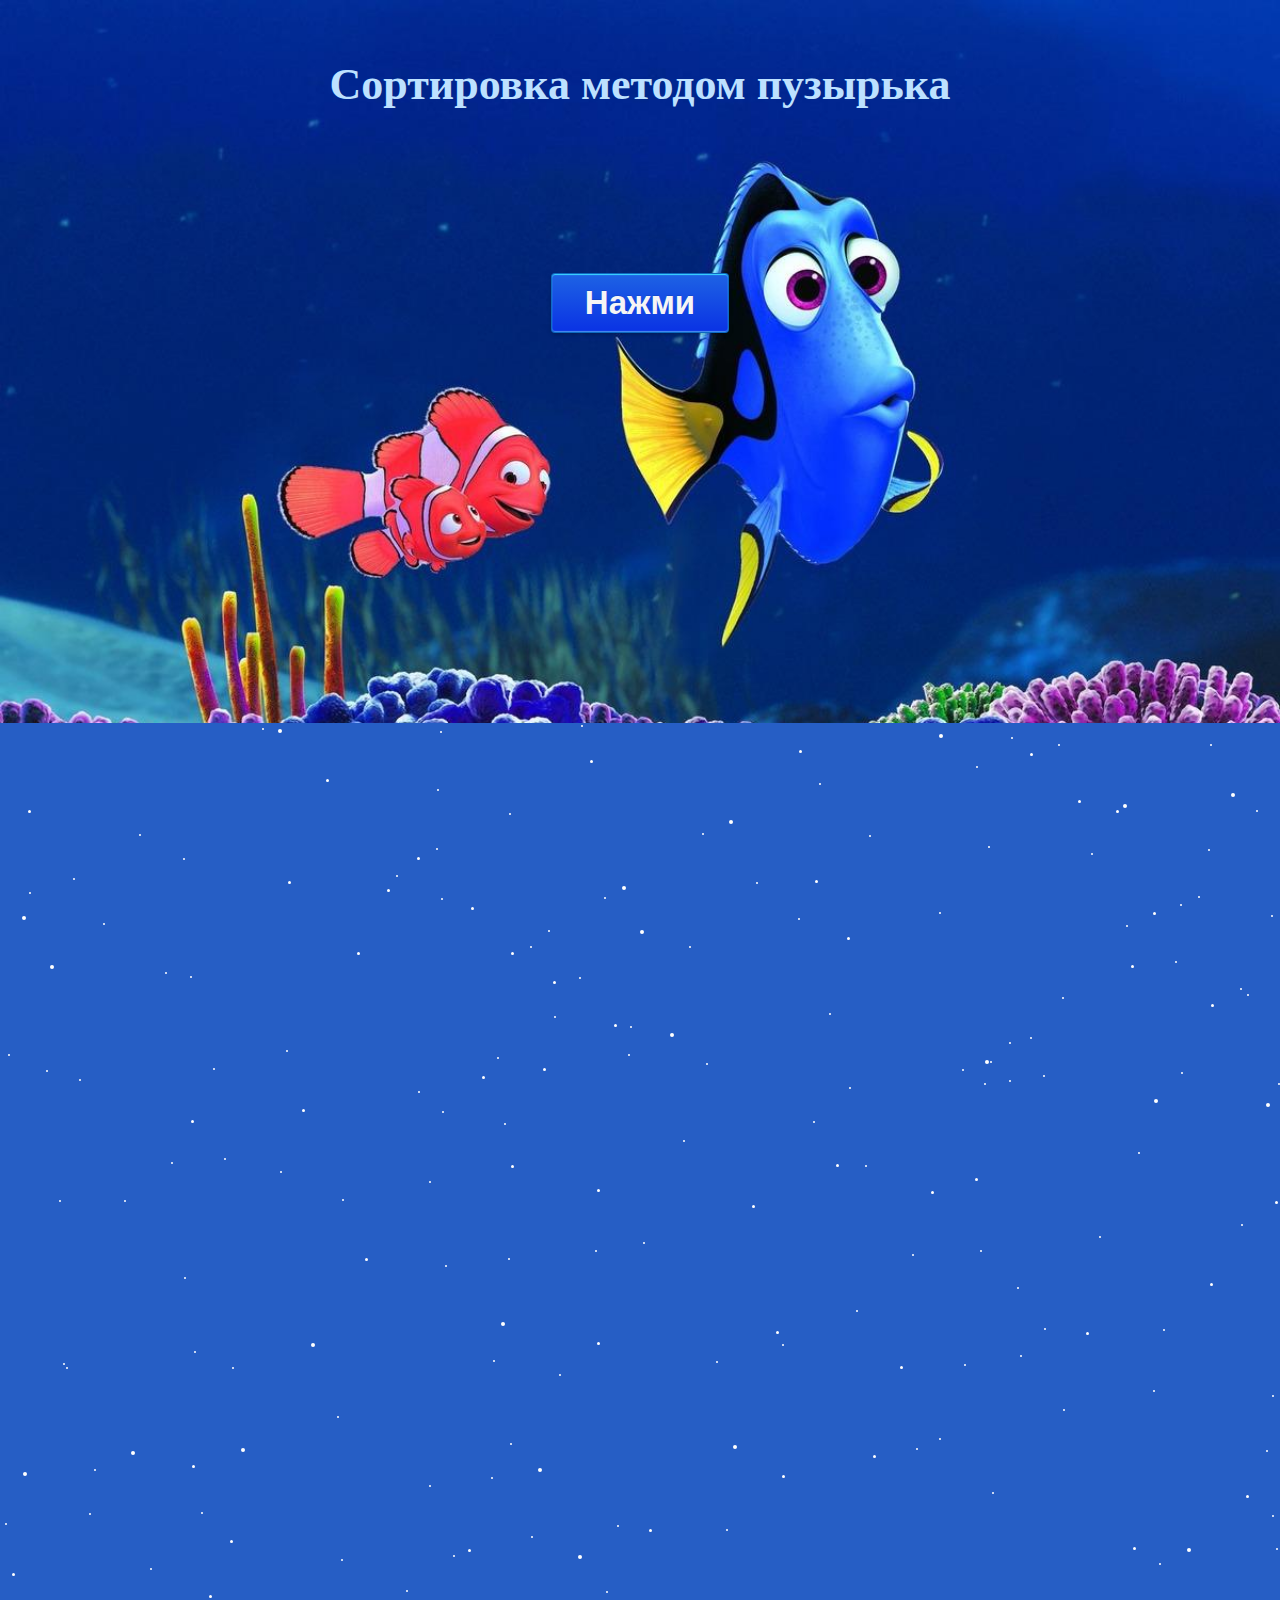
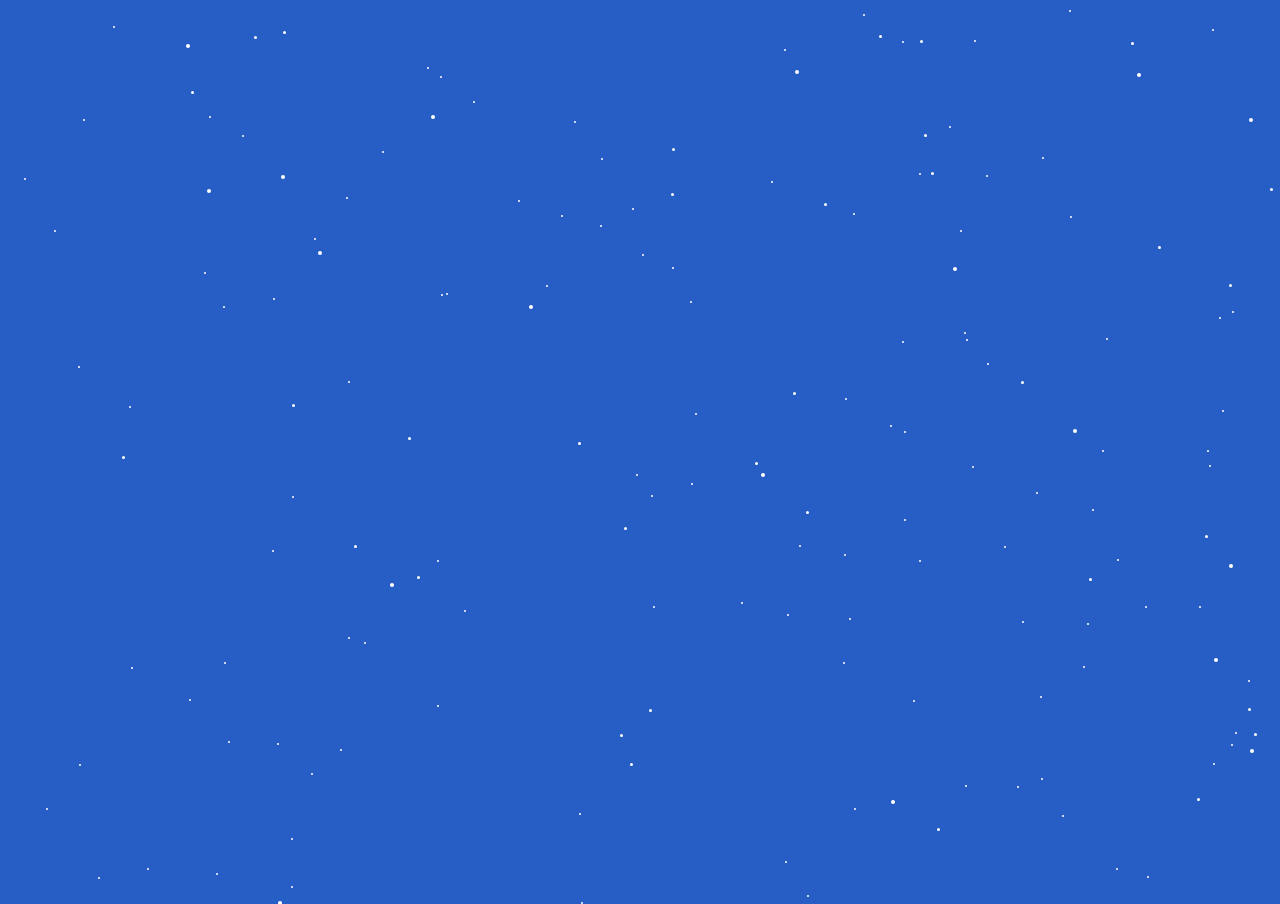
<file: bubble.html>
<!DOCTYPE html>
<html lang="en">

<head>
    <meta charset="UTF-8">
    <meta name="viewport" content="width=device-width, initial-scale=1.0">
    <meta http-equiv="X-UA-Compatible" content="ie=edge">
    
    <link rel="stylesheet" type="text/css" href="css/styleBubble.css">
    <script src="js/as.js"></script>
    
    <title> Сортировка методом пузырька</title>
</head>

<body><div class="bubl">
        <div class="bublcontent">
         <div align="center">
                <div>
                   <h1>Сортировка методом пузырька</h1>
        
    
            </div>
            
        <div id="randomArr" class="mass"></div>
        <div><input type="button" class="button4" value="Нажми" width="400" height="400" border="0" 
            onclick="create()">
        </div>
        <div id="sortArr" class="mass"></div>
        
            </div></div>

    </div>
    
    <div class="bubl1"></div>
    <div class="bubl2"></div>
    <div class="bubl3"></div>
</div>

</body>

</html>
</file>
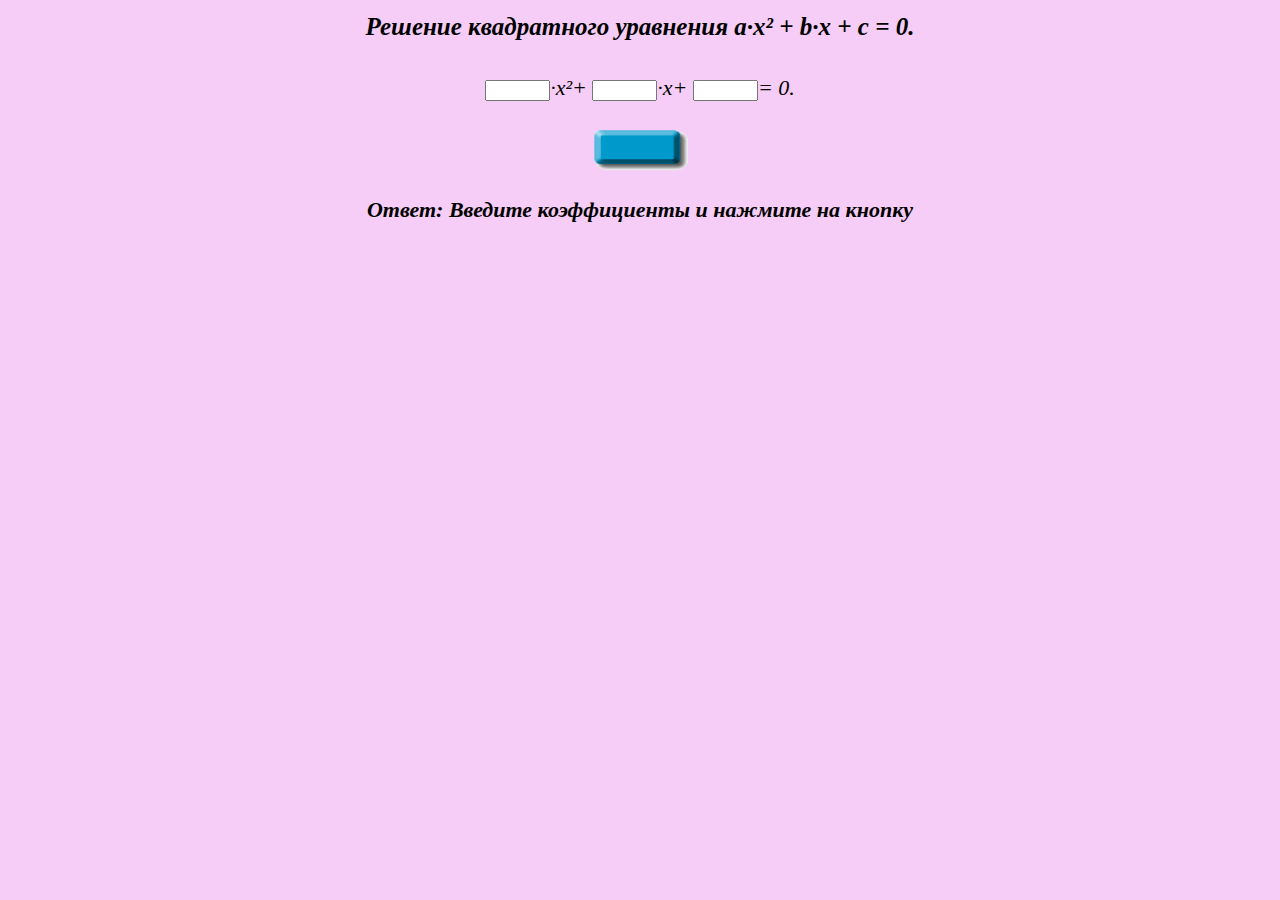
<file: calculator.html>
<html>
<head> <title>Решение квадратного уравнения.</title>
    <link rel="stylesheet" type="text/css" href="css/styleCalculator.css">
</head>
<body>
    <script language="javascript">
		<!--
		function square_equation() {
		  let a = document.square.square_a.value;
		  let b = document.square.square_b.value;
		  let c = document.square.square_c.value;
		  let sol = document.getElementById("square_sol");
		
		  var d = b*b - 4*a*c;
		  if ( d < 0 ) {
			string = "<br>x<sub>1</sub> = (";  //пара комплексно-сопряженных корней//
			string += - b/(2*a);
			string += ", ";
			string += Math.sqrt(-d)/(2*a);
			string += "), x<sub>2</sub> = (";
			string += - b/(2*a);
			string += ", ";
			string += - Math.sqrt(-d)/(2*a);
			string += ").";
		  } else {
			  if ( d == 0 ) {
				string = "<br>x<sub>1</sub> = x<sub>2</sub> = "; //два одинаковых вещественных корня//
				string += -b/(2*a);
				string += ".";
			  } else {
				string = "<br>x<sub>1</sub> = "; //два различных вещественных корня//
				string += -b/(2*a) - Math.sqrt(d)/(2*a);
				string += ", x<sub>2</sub> = ";
				string += -b/(2*a) + Math.sqrt(d)/(2*a);
				string += ".";
			  }
		  }
		  sol.innerHTML = string;
		}
		-->
		</script>
    <div align ="center">
		<p class = " tit"><b>Решение квадратного уравнения a&middot;x&sup2; + b&middot;x + c = 0.</b></p>
    <form name="square" action="javascript:square_equation()">
     <p class = "a"><input name="square_a" type="text" value=" " size="5">&middot;x&sup2+
                    <input name="square_b" type="text" value=" " size="5">&middot;x+
					<input name="square_c" type="text" value=" " size="5">= 0.
	</p>
     <input type="image" src="img/Button_f3.gif"
alt="Кнопка с ссылкой на сервер"
width="100"
height="45"
onmousedown="src='img/Button_f2.gif'"
onmouseover="src='img/Button.gif'"
onmouseout="src='img/Button_f3.gif'"
onmouseup="src='img/Button_f3.gif'"
onclick="LoadServ()">
</form>
<p class = "ot">Ответ: <span id="square_sol">Введите коэффициенты и нажмите на кнопку</span></p>
    </div>

</body>
</html>
<!--<input type="submit" value="посчитать">-->
</file>
<file: css/styleBubble.css>
body{
	font-family:verdana;
	color: ghostwhite;
	padding: 0;
	margin: 0;
	background:rgb(38, 94, 197);
}

.mass {
    height: 84px;
}


/* стили для кнопок */
input.button4 {
    position: relative;
    display: inline-block;
    font-family: Arial,Helvetica,FreeSans,"Liberation Sans","Nimbus Sans L",sans-serif;
    font-size: 1.5em;
    font-weight: 700;
    color: rgb(245,245,245);
    text-shadow: 0 -1px rgba(0,0,0,.1);
    text-decoration: none;
    user-select: none;
    padding: .3em 1em;
    outline: none;
    border: none;
    border-radius: 3px;
    background: #11a2db linear-gradient(#1e63e4, #0a32e4);
    box-shadow: inset #4991f0 0 -1px 1px, inset 0 1px 1px #3cd8ff, #0e6ac0 0 0 0 1px, rgba(0,0,0,.3) 0 2px 5px;
    -webkit-animation: pulsate 1.2s linear infinite;
    animation: pulsate 1.2s linear infinite;
    margin-top: 50px;
  }
  input.button4:hover {
    -webkit-animation-play-state: paused;
    animation-play-state: paused;
    cursor: pointer;
    margin-top: 50px;
  }
  input.button4:active {
    top: 1px;
    color: #fff;
    text-shadow: 0 -1px rgba(0,0,0,.3), 0 0 5px #ffd, 0 0 8px #fff;
    box-shadow: 0 -1px 3px rgba(0,0,0,.3), 0 1px 1px #fff, inset 0 1px 2px rgba(0,0,0,.8), inset 0 -1px 0 rgba(0,0,0,.05);
    margin-top: 50px;
  }
  @-webkit-keyframes pulsate {
    50% {color: #fff; text-shadow: 0 -1px rgba(0,0,0,.3), 0 0 5px #ffd, 0 0 8px #fff;}
  }
  @keyframes pulsate {
    50% {color: #fff; text-shadow: 0 -1px rgba(0,0,0,.3), 0 0 5px #ffd, 0 0 8px #fff;}
  }



.bubl {
    overflow: hidden;
    position: relative;
    width:100%;
    padding-bottom: 56.5%;
    height: 0;
    background: url(../img/background1.jpg);
    background-size: cover;
}
.bublcontent {
    position: relative;
    padding:30px;
    color: #BDE1FF;
    font-size:22px;
    font-weight:bold;
    z-index:100;
}
.bubl1 {
    width: 2px;
    height: 2px;
    border-radius:100%;
    background: transparent;
    box-shadow: 2032px 449px #FFF, 1683px 605px #FFF, 1522px 2312px #FFF, 250px 2364px #FFF, 1767px 976px #FFF, 1009px 319px #FFF, 1975px 1618px #FFF, 440px 953px #FFF, 446px 1170px #FFF, 1040px 1573px #FFF, 356px 2349px #FFF, 2166px 2440px #FFF, 437px 1437px #FFF, 799px 1422px #FFF, 1567px 1725px #FFF, 2479px 1870px #FFF, 2496px 1062px #FFF, 1618px 1916px #FFF, 2097px 2167px #FFF, 1658px 2168px #FFF, 617px 802px #FFF, 218px 1810px #FFF, 2145px 161px #FFF, 1735px 141px #FFF, 1783px 840px #FFF, 59px 477px #FFF, 1518px 754px #FFF, 2343px 388px #FFF, 1097px 2111px #FFF, 2085px 2473px #FFF, 1694px 1492px #FFF, 2154px 674px #FFF, 840px 1964px #FFF, 1908px 1500px #FFF, 2281px 379px #FFF, 689px 223px #FFF, 453px 2098px #FFF, 559px 651px #FFF, 1504px 2385px #FFF, 440px 8px #FFF, 2263px 54px #FFF, 1400px 760px #FFF, 545px 1922px #FFF, 2401px 577px #FFF, 1943px 578px #FFF, 436px 125px #FFF, 1460px 186px #FFF, 2009px 852px #FFF, 94px 746px #FFF, 508px 535px #FFF, 1328px 373px #FFF, 429px 458px #FFF, 1081px 1977px #FFF, 1181px 349px #FFF, 1855px 1894px #FFF, 2352px 824px #FFF, 2023px 2256px #FFF, 574px 998px #FFF, 137px 2128px #FFF, 1415px 1003px #FFF, 1873px 363px #FFF, 530px 223px #FFF, 2400px 1390px #FFF, 1px 2335px #FFF, 939px 189px #FFF, 183px 135px #FFF, 2460px 1522px #FFF, 2031px 1500px #FFF, 2061px 2134px #FFF, 1853px 1147px #FFF, 1749px 1551px #FFF, 261px 1977px #FFF, 1069px 887px #FFF, 2382px 135px #FFF, 1779px 1448px #FFF, 689px 1788px #FFF, 1936px 919px #FFF, 1099px 1910px #FFF, 403px 1923px #FFF, 410px 2061px #FFF, 1735px 850px #FFF, 1787px 235px #FFF, 2382px 300px #FFF, 2083px 952px #FFF, 1207px 1327px #FFF, 1449px 1120px #FFF, 1009px 357px #FFF, 2328px 815px #FFF, 1298px 1844px #FFF, 382px 1028px #FFF, 691px 1360px #FFF, 1302px 1092px #FFF, 79px 1641px #FFF, 2456px 386px #FFF, 1388px 1605px #FFF, 630px 303px #FFF, 2041px 600px #FFF, 890px 1302px #FFF, 925px 2205px #FFF, 690px 1178px #FFF, 242px 1012px #FFF, 177px 2345px #FFF, 1317px 815px #FFF, 406px 867px #FFF, 726px 806px #FFF, 2450px 164px #FFF, 1771px 767px #FFF, 672px 1144px #FFF, 1946px 972px #FFF, 29px 169px #FFF, 1242px 2377px #FFF, 601px 2485px #FFF, 147px 1745px #FFF, 1240px 265px #FFF, 1212px 906px #FFF, 473px 978px #FFF, 2049px 969px #FFF, 1518px 713px #FFF, 1117px 1436px #FFF, 704px 2177px #FFF, 566px 2426px #FFF, 1691px 1239px #FFF, 727px 2370px #FFF, 2035px 2369px #FFF, 1479px 864px #FFF, 1324px 635px #FFF, 1461px 1450px #FFF, 1083px 1543px #FFF, 2334px 791px #FFF, 2273px 2056px #FFF, 2037px 2452px #FFF, 581px 2px #FFF, 904px 1308px #FFF, 919px 1050px #FFF, 1256px 87px #FFF, 342px 476px #FFF, 442px 388px #FFF, 370px 1954px #FFF, 1749px 2185px #FFF, 2291px 128px #FFF, 491px 754px #FFF, 2108px 1170px #FFF, 1126px 202px #FFF, 2413px 81px #FFF, 1602px 1610px #FFF, 1159px 840px #FFF, 1099px 513px #FFF, 219px 2099px #FFF, 1029px 1791px #FFF, 2298px 462px #FFF, 1900px 7px #FFF, 643px 519px #FFF, 2482px 1855px #FFF, 1662px 1743px #FFF, 154px 2259px #FFF, 194px 628px #FFF, 1090px 2062px #FFF, 2348px 957px #FFF, 1889px 375px #FFF, 1897px 603px #FFF, 2284px 1862px #FFF, 1009px 2458px #FFF, 1795px 2067px #FFF, 1272px 792px #FFF, 2105px 1080px #FFF, 902px 918px #FFF, 1460px 1781px #FFF, 2449px 347px #FFF, 1790px 1584px #FFF, 1926px 412px #FFF, 1467px 2123px #FFF, 750px 1974px #FFF, 1470px 880px #FFF, 139px 111px #FFF, 1315px 573px #FFF, 1743px 1542px #FFF, 2315px 2252px #FFF, 2012px 1147px #FFF, 1041px 1655px #FFF, 811px 2130px #FFF, 342px 1852px #FFF, 1070px 1093px #FFF, 1847px 2174px #FFF, 949px 1003px #FFF, 2393px 1819px #FFF, 1458px 1064px #FFF, 262px 5px #FFF, 1421px 434px #FFF, 103px 200px #FFF, 311px 1650px #FFF, 1409px 114px #FFF, 969px 1975px #FFF, 704px 2438px #FFF, 2341px 946px #FFF, 2032px 692px #FFF, 2136px 1084px #FFF, 1931px 13px #FFF, 683px 417px #FFF, 5px 800px #FFF, 610px 2412px #FFF, 1723px 188px #FFF, 1285px 978px #FFF, 1102px 2056px #FFF, 601px 1035px #FFF, 2185px 1871px #FFF, 2206px 1651px #FFF, 546px 1162px #FFF, 489px 1971px #FFF, 1714px 1617px #FFF, 438px 2058px #FFF, 1079px 1821px #FFF, 2447px 423px #FFF, 2111px 466px #FFF, 716px 638px #FFF, 785px 1738px #FFF, 1092px 1386px #FFF, 636px 1351px #FFF, 842px 2172px #FFF, 2196px 1899px #FFF, 1819px 1012px #FFF, 2267px 2432px #FFF, 554px 293px #FFF, 1524px 1479px #FFF, 2012px 532px #FFF, 2472px 1540px #FFF, 1407px 432px #FFF, 189px 1576px #FFF, 2306px 1068px #FFF, 2496px 405px #FFF, 1744px 990px #FFF, 418px 368px #FFF, 657px 2180px #FFF, 291px 1715px #FFF, 1768px 1759px #FFF, 1807px 1714px #FFF, 356px 2349px #FFF, 2382px 2497px #FFF, 2283px 671px #FFF, 1951px 1177px #FFF, 2425px 2263px #FFF, 1307px 812px #FFF, 339px 2124px #FFF, 1747px 487px #FFF, 1210px 21px #FFF, 1867px 2297px #FFF, 633px 2142px #FFF, 1153px 667px #FFF, 431px 1795px #FFF, 2053px 1303px #FFF, 402px 1932px #FFF, 1540px 1364px #FFF, 1463px 2291px #FFF, 1232px 1188px #FFF, 2229px 2363px #FFF, 864px 1957px #FFF, 863px 891px #FFF, 1536px 139px #FFF, 204px 1149px #FFF, 807px 1772px #FFF, 1294px 1053px #FFF, 1708px 107px #FFF, 337px 693px #FFF, 2374px 2293px #FFF, 771px 1058px #FFF, 843px 1539px #FFF, 1180px 181px #FFF, 2045px 1341px #FFF, 1858px 1099px #FFF, 1004px 1423px #FFF, 232px 644px #FFF, 1659px 254px #FFF, 1792px 1066px #FFF, 2179px 1014px #FFF, 2338px 159px #FFF, 281px 2328px #FFF, 1450px 1022px #FFF, 2025px 893px #FFF, 2340px 234px #FFF, 1765px 799px #FFF, 1344px 2206px #FFF, 1206px 2437px #FFF, 1306px 771px #FFF, 1018px 2024px #FFF, 1626px 2469px #FFF, 273px 1175px #FFF, 1758px 905px #FFF, 1049px 2127px #FFF, 990px 338px #FFF, 653px 1483px #FFF, 1435px 1550px #FFF, 1556px 851px #FFF, 1011px 2359px #FFF, 1922px 1315px #FFF, 2401px 1371px #FFF, 976px 43px #FFF, 78px 1243px #FFF, 2408px 498px #FFF, 493px 637px #FFF, 292px 1373px #FFF, 1994px 657px #FFF, 1017px 1663px #FFF, 2456px 1257px #FFF, 414px 2020px #FFF, 441px 175px #FFF, 1020px 632px #FFF, 1455px 1396px #FFF, 510px 720px #FFF, 437px 66px #FFF, 150px 845px #FFF, 819px 60px #FFF, 986px 1052px #FFF, 960px 1107px #FFF, 615px 2381px #FFF, 2014px 282px #FFF, 98px 1754px #FFF, 854px 1685px #FFF, 2367px 935px #FFF, 1102px 1327px #FFF, 46px 347px #FFF, 2171px 1007px #FFF, 595px 527px #FFF, 1482px 1098px #FFF, 923px 2105px #FFF, 687px 2145px #FFF, 988px 123px #FFF, 2174px 2388px #FFF, 2381px 2460px #FFF, 1656px 2273px #FFF, 1545px 2292px #FFF, 919px 1437px #FFF, 165px 249px #FFF, 600px 1102px #FFF, 1759px 1521px #FFF, 1941px 271px #FFF, 1457px 2232px #FFF, 1091px 130px #FFF, 1380px 55px #FFF, 419px 2410px #FFF, 1011px 14px #FFF, 1042px 1034px #FFF, 1241px 501px #FFF, 2421px 2485px #FFF, 346px 1074px #FFF, 1388px 1692px #FFF, 2331px 373px #FFF, 942px 2325px #FFF, 1058px 21px #FFF, 86px 1965px #FFF, 651px 1372px #FFF, 2291px 108px #FFF, 606px 868px #FFF, 1044px 605px #FFF, 1318px 2357px #FFF, 1813px 1383px #FFF, 1964px 1372px #FFF, 1786px 1530px #FFF, 2427px 791px #FFF, 224px 1539px #FFF, 965px 1662px #FFF, 427px 944px #FFF, 1965px 1325px #FFF, 131px 1544px #FFF, 2228px 1700px #FFF, 1982px 1841px #FFF, 2381px 1272px #FFF, 899px 1781px #FFF, 320px 2298px #FFF, 1145px 1483px #FFF, 844px 1431px #FFF, 2379px 1967px #FFF, 1941px 1174px #FFF, 2283px 1582px #FFF, 54px 1107px #FFF, 1235px 1609px #FFF, 2244px 1583px #FFF, 1949px 1689px #FFF, 45px 1812px #FFF, 1306px 48px #FFF, 1909px 69px #FFF, 1469px 1556px #FFF, 453px 832px #FFF, 286px 327px #FFF, 1898px 255px #FFF, 2393px 530px #FFF, 632px 1085px #FFF, 1391px 1673px #FFF, 1238px 2318px #FFF, 1404px 2410px #FFF, 2257px 765px #FFF, 441px 1171px #FFF, 813px 398px #FFF, 1795px 1317px #FFF, 1166px 2102px #FFF, 1739px 1122px #FFF, 1326px 2219px #FFF, 1931px 2292px #FFF, 1247px 271px #FFF, 782px 621px #FFF, 66px 644px #FFF, 492px 2008px #FFF, 429px 762px #FFF, 1198px 173px #FFF, 171px 439px #FFF, 2059px 2219px #FFF, 916px 725px #FFF, 2488px 1438px #FFF, 1096px 1783px #FFF, 2247px 622px #FFF, 2297px 1566px #FFF, 1043px 352px #FFF, 445px 542px #FFF, 2225px 2165px #FFF, 2229px 588px #FFF, 962px 346px #FFF, 1948px 2382px #FFF, 1213px 1640px #FFF, 272px 1898px #FFF, 46px 1685px #FFF, 1001px 1990px #FFF, 2409px 743px #FFF, 1272px 672px #FFF, 1106px 1215px #FFF, 1488px 1730px #FFF, 79px 356px #FFF, 83px 996px #FFF, 2162px 1366px #FFF, 1327px 1279px #FFF, 1430px 676px #FFF, 756px 159px #FFF, 604px 174px #FFF, 24px 1055px #FFF, 1737px 872px #FFF, 1464px 1150px #FFF, 1257px 1902px #FFF, 1870px 1019px #FFF, 2028px 989px #FFF, 853px 2217px #FFF, 678px 2291px #FFF, 224px 435px #FFF, 8px 331px #FFF, 1774px 1753px #FFF, 472px 2102px #FFF, 497px 334px #FFF, 1022px 1498px #FFF, 2114px 1233px #FFF, 845px 1275px #FFF, 1988px 1705px #FFF, 124px 477px #FFF, 73px 155px #FFF, 1116px 1745px #FFF, 200px 2030px #FFF, 1878px 419px #FFF, 2102px 1215px #FFF, 1327px 2279px #FFF, 1689px 670px #FFF, 992px 769px #FFF, 372px 1994px #FFF, 939px 715px #FFF, 1498px 1674px #FFF, 628px 331px #FFF, 129px 1283px #FFF, 2066px 420px #FFF, 1435px 90px #FFF, 2271px 1831px #FFF, 706px 340px #FFF, 1222px 1287px #FFF, 1224px 1882px #FFF, 314px 1115px #FFF, 190px 253px #FFF, 972px 1343px #FFF, 869px 112px #FFF, 1881px 2285px #FFF, 1709px 958px #FFF, 2040px 2096px #FFF, 1718px 1665px #FFF, 1141px 2170px #FFF, 966px 1216px #FFF, 2198px 1505px #FFF, 1378px 1767px #FFF, 2000px 2245px #FFF, 1685px 1910px #FFF, 2223px 824px #FFF, 2344px 32px #FFF, 964px 1209px #FFF, 1668px 311px #FFF, 209px 993px #FFF, 102px 1918px #FFF, 902px 1218px #FFF, 1447px 2077px #FFF, 798px 195px #FFF, 498px 1948px #FFF, 787px 1491px #FFF, 2232px 926px #FFF, 272px 1427px #FFF, 2402px 245px #FFF, 904px 1396px #FFF, 2469px 1089px #FFF, 984px 360px #FFF, 1355px 1285px #FFF, 213px 345px #FFF, 2292px 734px #FFF, 1294px 1894px #FFF, 1757px 1896px #FFF, 1344px 1385px #FFF, 1271px 192px #FFF, 2491px 1857px #FFF, 2472px 1085px #FFF, 834px 2013px #FFF, 1208px 126px #FFF, 1697px 110px #FFF, 1259px 1881px #FFF, 2084px 1943px #FFF, 1872px 2312px #FFF, 913px 1577px #FFF, 348px 1514px #FFF, 2281px 1925px #FFF, 66px 2221px #FFF, 2116px 968px #FFF, 1163px 606px #FFF, 2104px 1387px #FFF, 509px 90px #FFF, 1799px 1951px #FFF, 1817px 1646px #FFF, 547px 1822px #FFF, 2435px 1862px #FFF, 1087px 1500px #FFF, 1276px 825px #FFF, 1248px 1557px #FFF, 829px 290px #FFF, 1034px 2040px #FFF, 642px 1131px #FFF, 1219px 1194px #FFF, 1725px 836px #FFF, 267px 2424px #FFF, 2338px 149px #FFF, 1971px 2227px #FFF, 1941px 99px #FFF, 1403px 532px #FFF, 548px 207px #FFF, 2153px 1166px #FFF, 1222px 2413px #FFF, 1199px 1483px #FFF, 1568px 1976px #FFF, 464px 1487px #FFF, 2411px 1953px #FFF, 89px 790px #FFF, 1378px 1194px #FFF, 396px 152px #FFF, 518px 1077px #FFF, 1626px 1527px #FFF, 1423px 1925px #FFF, 2116px 137px #FFF, 2462px 909px #FFF, 187px 1923px #FFF, 1921px 518px #FFF, 1817px 1551px #FFF, 415px 2281px #FFF, 2486px 722px #FFF, 531px 813px #FFF, 619px 2043px #FFF, 1515px 803px #FFF, 1869px 1739px #FFF, 2369px 1300px #FFF, 2149px 255px #FFF, 1147px 1753px #FFF, 912px 2172px #FFF, 1808px 1051px #FFF, 1394px 1640px #FFF, 2218px 2402px #FFF, 1062px 274px #FFF, 2053px 472px #FFF, 2268px 2139px #FFF, 1774px 1302px #FFF, 1867px 122px #FFF, 702px 110px #FFF, 974px 917px #FFF, 561px 1092px #FFF, 1346px 1142px #FFF, 36px 1904px #FFF, 1291px 1138px #FFF, 849px 1495px #FFF, 2384px 1976px #FFF, 2249px 93px #FFF, 1134px 1789px #FFF, 776px 2393px #FFF, 228px 1618px #FFF, 1175px 238px #FFF, 2308px 793px #FFF, 1753px 988px #FFF, 1278px 360px #FFF, 1901px 228px #FFF, 2248px 1394px #FFF, 1062px 1692px #FFF, 1745px 1023px #FFF, 1936px 237px #FFF, 1689px 2126px #FFF, 184px 554px #FFF, 1792px 1926px #FFF, 865px 442px #FFF, 2498px 1237px #FFF, 1613px 1665px #FFF, 1749px 2337px #FFF, 2370px 1462px #FFF, 1668px 655px #FFF, 1036px 1369px #FFF, 2001px 2119px #FFF, 1178px 1935px #FFF, 1615px 1766px #FFF, 579px 254px #FFF, 2250px 301px #FFF, 1627px 2031px #FFF, 2045px 143px #FFF, 856px 587px #FFF, 1307px 1867px #FFF, 1823px 1902px #FFF, 695px 1290px #FFF, 504px 400px #FFF, 2016px 1005px #FFF, 2034px 1345px #FFF, 2443px 2165px #FFF, 1030px 314px #FFF, 980px 527px #FFF, 277px 1620px #FFF, 1317px 269px #FFF, 2208px 745px #FFF, 341px 836px #FFF, 364px 1519px #FFF, 1939px 1148px #FFF, 463px 2204px #FFF, 2118px 370px #FFF, 54px 2463px #FFF, 2128px 1976px #FFF, 1866px 1767px #FFF, 1949px 1545px #FFF, 1686px 1820px #FFF, 663px 1989px #FFF, 1574px 336px #FFF, 340px 1626px #FFF, 63px 640px #FFF, 924px 2463px #FFF, 113px 903px #FFF, 998px 2411px #FFF, 741px 1479px #FFF, 1389px 544px #FFF, 2218px 367px #FFF, 1641px 625px #FFF, 849px 364px #FFF, 314px 2025px #FFF, 828px 2268px #FFF, 1138px 429px #FFF, 1727px 1167px #FFF, 1329px 691px #FFF, 579px 1690px #FFF, 1209px 1342px #FFF, 1396px 1516px #FFF, 964px 641px #FFF, 348px 1258px #FFF, 1328px 2221px #FFF, 1388px 2448px #FFF, 2126px 115px #FFF, 703px 2250px #FFF, 201px 789px #FFF, 1774px 2124px #FFF, 1517px 2097px #FFF, 1571px 1681px #FFF, 307px 1807px #FFF, 2243px 2410px #FFF, 987px 1240px #FFF, 216px 1750px #FFF, 2429px 2290px #FFF, 1545px 1185px #FFF, 223px 1183px #FFF, 1634px 1888px #FFF, 1367px 830px #FFF, 2007px 1027px #FFF, 1349px 1047px #FFF, 2482px 706px #FFF, 1713px 970px #FFF, 912px 531px #FFF, 1046px 2498px #FFF, 853px 1090px #FFF, 1266px 727px #FFF, 2204px 942px #FFF, 1231px 1621px #FFF, 2271px 989px #FFF, 736px 1993px #FFF, 784px 926px #FFF, 2453px 1187px #FFF, 2235px 791px #FFF, 200px 1791px #FFF, 180px 2243px #FFF, 1017px 564px #FFF, 291px 1763px #FFF, 437px 1582px #FFF, 193px 2323px #FFF, 1543px 122px #FFF, 280px 448px #FFF, 1063px 686px #FFF, 1875px 2039px #FFF, 1555px 2006px #FFF;
    -webkit-animation: animStar 30s infinite linear;
    -moz-animation: animStar 30s infinite linear;
    animation: animStar 30s infinite linear
}
.bubl1:after {
    content: " ";
    position: absolute;
    top: 2500px;
    width: 2px;
    height: 2px;
    border-radius:100%;
    background: transparent;
    box-shadow: 2032px 449px #FFF, 1683px 605px #FFF, 1522px 2312px #FFF, 250px 2364px #FFF, 1767px 976px #FFF, 1009px 319px #FFF, 1975px 1618px #FFF, 440px 953px #FFF, 446px 1170px #FFF, 1040px 1573px #FFF, 356px 2349px #FFF, 2166px 2440px #FFF, 437px 1437px #FFF, 799px 1422px #FFF, 1567px 1725px #FFF, 2479px 1870px #FFF, 2496px 1062px #FFF, 1618px 1916px #FFF, 2097px 2167px #FFF, 1658px 2168px #FFF, 617px 802px #FFF, 218px 1810px #FFF, 2145px 161px #FFF, 1735px 141px #FFF, 1783px 840px #FFF, 59px 477px #FFF, 1518px 754px #FFF, 2343px 388px #FFF, 1097px 2111px #FFF, 2085px 2473px #FFF, 1694px 1492px #FFF, 2154px 674px #FFF, 840px 1964px #FFF, 1908px 1500px #FFF, 2281px 379px #FFF, 689px 223px #FFF, 453px 2098px #FFF, 559px 651px #FFF, 1504px 2385px #FFF, 440px 8px #FFF, 2263px 54px #FFF, 1400px 760px #FFF, 545px 1922px #FFF, 2401px 577px #FFF, 1943px 578px #FFF, 436px 125px #FFF, 1460px 186px #FFF, 2009px 852px #FFF, 94px 746px #FFF, 508px 535px #FFF, 1328px 373px #FFF, 429px 458px #FFF, 1081px 1977px #FFF, 1181px 349px #FFF, 1855px 1894px #FFF, 2352px 824px #FFF, 2023px 2256px #FFF, 574px 998px #FFF, 137px 2128px #FFF, 1415px 1003px #FFF, 1873px 363px #FFF, 530px 223px #FFF, 2400px 1390px #FFF, 1px 2335px #FFF, 939px 189px #FFF, 183px 135px #FFF, 2460px 1522px #FFF, 2031px 1500px #FFF, 2061px 2134px #FFF, 1853px 1147px #FFF, 1749px 1551px #FFF, 261px 1977px #FFF, 1069px 887px #FFF, 2382px 135px #FFF, 1779px 1448px #FFF, 689px 1788px #FFF, 1936px 919px #FFF, 1099px 1910px #FFF, 403px 1923px #FFF, 410px 2061px #FFF, 1735px 850px #FFF, 1787px 235px #FFF, 2382px 300px #FFF, 2083px 952px #FFF, 1207px 1327px #FFF, 1449px 1120px #FFF, 1009px 357px #FFF, 2328px 815px #FFF, 1298px 1844px #FFF, 382px 1028px #FFF, 691px 1360px #FFF, 1302px 1092px #FFF, 79px 1641px #FFF, 2456px 386px #FFF, 1388px 1605px #FFF, 630px 303px #FFF, 2041px 600px #FFF, 890px 1302px #FFF, 925px 2205px #FFF, 690px 1178px #FFF, 242px 1012px #FFF, 177px 2345px #FFF, 1317px 815px #FFF, 406px 867px #FFF, 726px 806px #FFF, 2450px 164px #FFF, 1771px 767px #FFF, 672px 1144px #FFF, 1946px 972px #FFF, 29px 169px #FFF, 1242px 2377px #FFF, 601px 2485px #FFF, 147px 1745px #FFF, 1240px 265px #FFF, 1212px 906px #FFF, 473px 978px #FFF, 2049px 969px #FFF, 1518px 713px #FFF, 1117px 1436px #FFF, 704px 2177px #FFF, 566px 2426px #FFF, 1691px 1239px #FFF, 727px 2370px #FFF, 2035px 2369px #FFF, 1479px 864px #FFF, 1324px 635px #FFF, 1461px 1450px #FFF, 1083px 1543px #FFF, 2334px 791px #FFF, 2273px 2056px #FFF, 2037px 2452px #FFF, 581px 2px #FFF, 904px 1308px #FFF, 919px 1050px #FFF, 1256px 87px #FFF, 342px 476px #FFF, 442px 388px #FFF, 370px 1954px #FFF, 1749px 2185px #FFF, 2291px 128px #FFF, 491px 754px #FFF, 2108px 1170px #FFF, 1126px 202px #FFF, 2413px 81px #FFF, 1602px 1610px #FFF, 1159px 840px #FFF, 1099px 513px #FFF, 219px 2099px #FFF, 1029px 1791px #FFF, 2298px 462px #FFF, 1900px 7px #FFF, 643px 519px #FFF, 2482px 1855px #FFF, 1662px 1743px #FFF, 154px 2259px #FFF, 194px 628px #FFF, 1090px 2062px #FFF, 2348px 957px #FFF, 1889px 375px #FFF, 1897px 603px #FFF, 2284px 1862px #FFF, 1009px 2458px #FFF, 1795px 2067px #FFF, 1272px 792px #FFF, 2105px 1080px #FFF, 902px 918px #FFF, 1460px 1781px #FFF, 2449px 347px #FFF, 1790px 1584px #FFF, 1926px 412px #FFF, 1467px 2123px #FFF, 750px 1974px #FFF, 1470px 880px #FFF, 139px 111px #FFF, 1315px 573px #FFF, 1743px 1542px #FFF, 2315px 2252px #FFF, 2012px 1147px #FFF, 1041px 1655px #FFF, 811px 2130px #FFF, 342px 1852px #FFF, 1070px 1093px #FFF, 1847px 2174px #FFF, 949px 1003px #FFF, 2393px 1819px #FFF, 1458px 1064px #FFF, 262px 5px #FFF, 1421px 434px #FFF, 103px 200px #FFF, 311px 1650px #FFF, 1409px 114px #FFF, 969px 1975px #FFF, 704px 2438px #FFF, 2341px 946px #FFF, 2032px 692px #FFF, 2136px 1084px #FFF, 1931px 13px #FFF, 683px 417px #FFF, 5px 800px #FFF, 610px 2412px #FFF, 1723px 188px #FFF, 1285px 978px #FFF, 1102px 2056px #FFF, 601px 1035px #FFF, 2185px 1871px #FFF, 2206px 1651px #FFF, 546px 1162px #FFF, 489px 1971px #FFF, 1714px 1617px #FFF, 438px 2058px #FFF, 1079px 1821px #FFF, 2447px 423px #FFF, 2111px 466px #FFF, 716px 638px #FFF, 785px 1738px #FFF, 1092px 1386px #FFF, 636px 1351px #FFF, 842px 2172px #FFF, 2196px 1899px #FFF, 1819px 1012px #FFF, 2267px 2432px #FFF, 554px 293px #FFF, 1524px 1479px #FFF, 2012px 532px #FFF, 2472px 1540px #FFF, 1407px 432px #FFF, 189px 1576px #FFF, 2306px 1068px #FFF, 2496px 405px #FFF, 1744px 990px #FFF, 418px 368px #FFF, 657px 2180px #FFF, 291px 1715px #FFF, 1768px 1759px #FFF, 1807px 1714px #FFF, 356px 2349px #FFF, 2382px 2497px #FFF, 2283px 671px #FFF, 1951px 1177px #FFF, 2425px 2263px #FFF, 1307px 812px #FFF, 339px 2124px #FFF, 1747px 487px #FFF, 1210px 21px #FFF, 1867px 2297px #FFF, 633px 2142px #FFF, 1153px 667px #FFF, 431px 1795px #FFF, 2053px 1303px #FFF, 402px 1932px #FFF, 1540px 1364px #FFF, 1463px 2291px #FFF, 1232px 1188px #FFF, 2229px 2363px #FFF, 864px 1957px #FFF, 863px 891px #FFF, 1536px 139px #FFF, 204px 1149px #FFF, 807px 1772px #FFF, 1294px 1053px #FFF, 1708px 107px #FFF, 337px 693px #FFF, 2374px 2293px #FFF, 771px 1058px #FFF, 843px 1539px #FFF, 1180px 181px #FFF, 2045px 1341px #FFF, 1858px 1099px #FFF, 1004px 1423px #FFF, 232px 644px #FFF, 1659px 254px #FFF, 1792px 1066px #FFF, 2179px 1014px #FFF, 2338px 159px #FFF, 281px 2328px #FFF, 1450px 1022px #FFF, 2025px 893px #FFF, 2340px 234px #FFF, 1765px 799px #FFF, 1344px 2206px #FFF, 1206px 2437px #FFF, 1306px 771px #FFF, 1018px 2024px #FFF, 1626px 2469px #FFF, 273px 1175px #FFF, 1758px 905px #FFF, 1049px 2127px #FFF, 990px 338px #FFF, 653px 1483px #FFF, 1435px 1550px #FFF, 1556px 851px #FFF, 1011px 2359px #FFF, 1922px 1315px #FFF, 2401px 1371px #FFF, 976px 43px #FFF, 78px 1243px #FFF, 2408px 498px #FFF, 493px 637px #FFF, 292px 1373px #FFF, 1994px 657px #FFF, 1017px 1663px #FFF, 2456px 1257px #FFF, 414px 2020px #FFF, 441px 175px #FFF, 1020px 632px #FFF, 1455px 1396px #FFF, 510px 720px #FFF, 437px 66px #FFF, 150px 845px #FFF, 819px 60px #FFF, 986px 1052px #FFF, 960px 1107px #FFF, 615px 2381px #FFF, 2014px 282px #FFF, 98px 1754px #FFF, 854px 1685px #FFF, 2367px 935px #FFF, 1102px 1327px #FFF, 46px 347px #FFF, 2171px 1007px #FFF, 595px 527px #FFF, 1482px 1098px #FFF, 923px 2105px #FFF, 687px 2145px #FFF, 988px 123px #FFF, 2174px 2388px #FFF, 2381px 2460px #FFF, 1656px 2273px #FFF, 1545px 2292px #FFF, 919px 1437px #FFF, 165px 249px #FFF, 600px 1102px #FFF, 1759px 1521px #FFF, 1941px 271px #FFF, 1457px 2232px #FFF, 1091px 130px #FFF, 1380px 55px #FFF, 419px 2410px #FFF, 1011px 14px #FFF, 1042px 1034px #FFF, 1241px 501px #FFF, 2421px 2485px #FFF, 346px 1074px #FFF, 1388px 1692px #FFF, 2331px 373px #FFF, 942px 2325px #FFF, 1058px 21px #FFF, 86px 1965px #FFF, 651px 1372px #FFF, 2291px 108px #FFF, 606px 868px #FFF, 1044px 605px #FFF, 1318px 2357px #FFF, 1813px 1383px #FFF, 1964px 1372px #FFF, 1786px 1530px #FFF, 2427px 791px #FFF, 224px 1539px #FFF, 965px 1662px #FFF, 427px 944px #FFF, 1965px 1325px #FFF, 131px 1544px #FFF, 2228px 1700px #FFF, 1982px 1841px #FFF, 2381px 1272px #FFF, 899px 1781px #FFF, 320px 2298px #FFF, 1145px 1483px #FFF, 844px 1431px #FFF, 2379px 1967px #FFF, 1941px 1174px #FFF, 2283px 1582px #FFF, 54px 1107px #FFF, 1235px 1609px #FFF, 2244px 1583px #FFF, 1949px 1689px #FFF, 45px 1812px #FFF, 1306px 48px #FFF, 1909px 69px #FFF, 1469px 1556px #FFF, 453px 832px #FFF, 286px 327px #FFF, 1898px 255px #FFF, 2393px 530px #FFF, 632px 1085px #FFF, 1391px 1673px #FFF, 1238px 2318px #FFF, 1404px 2410px #FFF, 2257px 765px #FFF, 441px 1171px #FFF, 813px 398px #FFF, 1795px 1317px #FFF, 1166px 2102px #FFF, 1739px 1122px #FFF, 1326px 2219px #FFF, 1931px 2292px #FFF, 1247px 271px #FFF, 782px 621px #FFF, 66px 644px #FFF, 492px 2008px #FFF, 429px 762px #FFF, 1198px 173px #FFF, 171px 439px #FFF, 2059px 2219px #FFF, 916px 725px #FFF, 2488px 1438px #FFF, 1096px 1783px #FFF, 2247px 622px #FFF, 2297px 1566px #FFF, 1043px 352px #FFF, 445px 542px #FFF, 2225px 2165px #FFF, 2229px 588px #FFF, 962px 346px #FFF, 1948px 2382px #FFF, 1213px 1640px #FFF, 272px 1898px #FFF, 46px 1685px #FFF, 1001px 1990px #FFF, 2409px 743px #FFF, 1272px 672px #FFF, 1106px 1215px #FFF, 1488px 1730px #FFF, 79px 356px #FFF, 83px 996px #FFF, 2162px 1366px #FFF, 1327px 1279px #FFF, 1430px 676px #FFF, 756px 159px #FFF, 604px 174px #FFF, 24px 1055px #FFF, 1737px 872px #FFF, 1464px 1150px #FFF, 1257px 1902px #FFF, 1870px 1019px #FFF, 2028px 989px #FFF, 853px 2217px #FFF, 678px 2291px #FFF, 224px 435px #FFF, 8px 331px #FFF, 1774px 1753px #FFF, 472px 2102px #FFF, 497px 334px #FFF, 1022px 1498px #FFF, 2114px 1233px #FFF, 845px 1275px #FFF, 1988px 1705px #FFF, 124px 477px #FFF, 73px 155px #FFF, 1116px 1745px #FFF, 200px 2030px #FFF, 1878px 419px #FFF, 2102px 1215px #FFF, 1327px 2279px #FFF, 1689px 670px #FFF, 992px 769px #FFF, 372px 1994px #FFF, 939px 715px #FFF, 1498px 1674px #FFF, 628px 331px #FFF, 129px 1283px #FFF, 2066px 420px #FFF, 1435px 90px #FFF, 2271px 1831px #FFF, 706px 340px #FFF, 1222px 1287px #FFF, 1224px 1882px #FFF, 314px 1115px #FFF, 190px 253px #FFF, 972px 1343px #FFF, 869px 112px #FFF, 1881px 2285px #FFF, 1709px 958px #FFF, 2040px 2096px #FFF, 1718px 1665px #FFF, 1141px 2170px #FFF, 966px 1216px #FFF, 2198px 1505px #FFF, 1378px 1767px #FFF, 2000px 2245px #FFF, 1685px 1910px #FFF, 2223px 824px #FFF, 2344px 32px #FFF, 964px 1209px #FFF, 1668px 311px #FFF, 209px 993px #FFF, 102px 1918px #FFF, 902px 1218px #FFF, 1447px 2077px #FFF, 798px 195px #FFF, 498px 1948px #FFF, 787px 1491px #FFF, 2232px 926px #FFF, 272px 1427px #FFF, 2402px 245px #FFF, 904px 1396px #FFF, 2469px 1089px #FFF, 984px 360px #FFF, 1355px 1285px #FFF, 213px 345px #FFF, 2292px 734px #FFF, 1294px 1894px #FFF, 1757px 1896px #FFF, 1344px 1385px #FFF, 1271px 192px #FFF, 2491px 1857px #FFF, 2472px 1085px #FFF, 834px 2013px #FFF, 1208px 126px #FFF, 1697px 110px #FFF, 1259px 1881px #FFF, 2084px 1943px #FFF, 1872px 2312px #FFF, 913px 1577px #FFF, 348px 1514px #FFF, 2281px 1925px #FFF, 66px 2221px #FFF, 2116px 968px #FFF, 1163px 606px #FFF, 2104px 1387px #FFF, 509px 90px #FFF, 1799px 1951px #FFF, 1817px 1646px #FFF, 547px 1822px #FFF, 2435px 1862px #FFF, 1087px 1500px #FFF, 1276px 825px #FFF, 1248px 1557px #FFF, 829px 290px #FFF, 1034px 2040px #FFF, 642px 1131px #FFF, 1219px 1194px #FFF, 1725px 836px #FFF, 267px 2424px #FFF, 2338px 149px #FFF, 1971px 2227px #FFF, 1941px 99px #FFF, 1403px 532px #FFF, 548px 207px #FFF, 2153px 1166px #FFF, 1222px 2413px #FFF, 1199px 1483px #FFF, 1568px 1976px #FFF, 464px 1487px #FFF, 2411px 1953px #FFF, 89px 790px #FFF, 1378px 1194px #FFF, 396px 152px #FFF, 518px 1077px #FFF, 1626px 1527px #FFF, 1423px 1925px #FFF, 2116px 137px #FFF, 2462px 909px #FFF, 187px 1923px #FFF, 1921px 518px #FFF, 1817px 1551px #FFF, 415px 2281px #FFF, 2486px 722px #FFF, 531px 813px #FFF, 619px 2043px #FFF, 1515px 803px #FFF, 1869px 1739px #FFF, 2369px 1300px #FFF, 2149px 255px #FFF, 1147px 1753px #FFF, 912px 2172px #FFF, 1808px 1051px #FFF, 1394px 1640px #FFF, 2218px 2402px #FFF, 1062px 274px #FFF, 2053px 472px #FFF, 2268px 2139px #FFF, 1774px 1302px #FFF, 1867px 122px #FFF, 702px 110px #FFF, 974px 917px #FFF, 561px 1092px #FFF, 1346px 1142px #FFF, 36px 1904px #FFF, 1291px 1138px #FFF, 849px 1495px #FFF, 2384px 1976px #FFF, 2249px 93px #FFF, 1134px 1789px #FFF, 776px 2393px #FFF, 228px 1618px #FFF, 1175px 238px #FFF, 2308px 793px #FFF, 1753px 988px #FFF, 1278px 360px #FFF, 1901px 228px #FFF, 2248px 1394px #FFF, 1062px 1692px #FFF, 1745px 1023px #FFF, 1936px 237px #FFF, 1689px 2126px #FFF, 184px 554px #FFF, 1792px 1926px #FFF, 865px 442px #FFF, 2498px 1237px #FFF, 1613px 1665px #FFF, 1749px 2337px #FFF, 2370px 1462px #FFF, 1668px 655px #FFF, 1036px 1369px #FFF, 2001px 2119px #FFF, 1178px 1935px #FFF, 1615px 1766px #FFF, 579px 254px #FFF, 2250px 301px #FFF, 1627px 2031px #FFF, 2045px 143px #FFF, 856px 587px #FFF, 1307px 1867px #FFF, 1823px 1902px #FFF, 695px 1290px #FFF, 504px 400px #FFF, 2016px 1005px #FFF, 2034px 1345px #FFF, 2443px 2165px #FFF, 1030px 314px #FFF, 980px 527px #FFF, 277px 1620px #FFF, 1317px 269px #FFF, 2208px 745px #FFF, 341px 836px #FFF, 364px 1519px #FFF, 1939px 1148px #FFF, 463px 2204px #FFF, 2118px 370px #FFF, 54px 2463px #FFF, 2128px 1976px #FFF, 1866px 1767px #FFF, 1949px 1545px #FFF, 1686px 1820px #FFF, 663px 1989px #FFF, 1574px 336px #FFF, 340px 1626px #FFF, 63px 640px #FFF, 924px 2463px #FFF, 113px 903px #FFF, 998px 2411px #FFF, 741px 1479px #FFF, 1389px 544px #FFF, 2218px 367px #FFF, 1641px 625px #FFF, 849px 364px #FFF, 314px 2025px #FFF, 828px 2268px #FFF, 1138px 429px #FFF, 1727px 1167px #FFF, 1329px 691px #FFF, 579px 1690px #FFF, 1209px 1342px #FFF, 1396px 1516px #FFF, 964px 641px #FFF, 348px 1258px #FFF, 1328px 2221px #FFF, 1388px 2448px #FFF, 2126px 115px #FFF, 703px 2250px #FFF, 201px 789px #FFF, 1774px 2124px #FFF, 1517px 2097px #FFF, 1571px 1681px #FFF, 307px 1807px #FFF, 2243px 2410px #FFF, 987px 1240px #FFF, 216px 1750px #FFF, 2429px 2290px #FFF, 1545px 1185px #FFF, 223px 1183px #FFF, 1634px 1888px #FFF, 1367px 830px #FFF, 2007px 1027px #FFF, 1349px 1047px #FFF, 2482px 706px #FFF, 1713px 970px #FFF, 912px 531px #FFF, 1046px 2498px #FFF, 853px 1090px #FFF, 1266px 727px #FFF, 2204px 942px #FFF, 1231px 1621px #FFF, 2271px 989px #FFF, 736px 1993px #FFF, 784px 926px #FFF, 2453px 1187px #FFF, 2235px 791px #FFF, 200px 1791px #FFF, 180px 2243px #FFF, 1017px 564px #FFF, 291px 1763px #FFF, 437px 1582px #FFF, 193px 2323px #FFF, 1543px 122px #FFF, 280px 448px #FFF, 1063px 686px #FFF, 1875px 2039px #FFF, 1555px 2006px #FFF
}
.bubl2 {
    width: 3px;
    height: 3px;
    border-radius:100%;
    background: transparent;
    box-shadow: 1116px 85px #FFF, 2043px 2177px #FFF, 2002px 707px #FFF, 1248px 1583px #FFF, 614px 299px #FFF, 616px 1786px #FFF, 1605px 124px #FFF, 2324px 750px #FFF, 1205px 1410px #FFF, 1334px 499px #FFF, 1597px 2459px #FFF, 578px 1317px #FFF, 1086px 607px #FFF, 815px 155px #FFF, 1471px 2315px #FFF, 1757px 520px #FFF, 209px 870px #FFF, 597px 464px #FFF, 1397px 850px #FFF, 2189px 2236px #FFF, 1424px 2244px #FFF, 836px 439px #FFF, 2389px 138px #FFF, 2161px 794px #FFF, 1030px 28px #FFF, 847px 212px #FFF, 1754px 2400px #FFF, 931px 466px #FFF, 1236px 2143px #FFF, 856px 2443px #FFF, 354px 1420px #FFF, 1973px 2181px #FFF, 1287px 1823px #FFF, 292px 1279px #FFF, 1935px 1925px #FFF, 1412px 69px #FFF, 511px 227px #FFF, 17px 2114px #FFF, 408px 1312px #FFF, 150px 2081px #FFF, 1774px 323px #FFF, 1355px 1390px #FFF, 511px 440px #FFF, 417px 1451px #FFF, 1639px 196px #FFF, 597px 617px #FFF, 1747px 944px #FFF, 2383px 453px #FFF, 2434px 564px #FFF, 920px 915px #FFF, 2388px 833px #FFF, 168px 2369px #FFF, 302px 384px #FFF, 1844px 928px #FFF, 1133px 822px #FFF, 1557px 1725px #FFF, 1311px 773px #FFF, 2028px 2079px #FFF, 2383px 1px #FFF, 2132px 456px #FFF, 468px 824px #FFF, 900px 641px #FFF, 1619px 1063px #FFF, 1260px 2199px #FFF, 824px 1078px #FFF, 590px 35px #FFF, 406px 2001px #FFF, 1752px 1729px #FFF, 288px 156px #FFF, 191px 1930px #FFF, 387px 164px #FFF, 1120px 2011px #FFF, 1021px 1256px #FFF, 1554px 1830px #FFF, 671px 1068px #FFF, 1952px 2117px #FFF, 1648px 2179px #FFF, 1360px 98px #FFF, 2388px 1047px #FFF, 2339px 2453px #FFF, 1153px 187px #FFF, 2309px 585px #FFF, 1557px 1342px #FFF, 1378px 2082px #FFF, 192px 740px #FFF, 879px 910px #FFF, 1414px 1785px #FFF, 752px 480px #FFF, 351px 2464px #FFF, 1454px 599px #FFF, 2099px 264px #FFF, 414px 1877px #FFF, 873px 730px #FFF, 1913px 1907px #FFF, 924px 1009px #FFF, 99px 2244px #FFF, 975px 453px #FFF, 191px 966px #FFF, 1933px 966px #FFF, 1197px 1673px #FFF, 1968px 1892px #FFF, 2197px 951px #FFF, 757px 2124px #FFF, 931px 1047px #FFF, 1098px 1913px #FFF, 2047px 2135px #FFF, 620px 1609px #FFF, 1877px 1734px #FFF, 191px 395px #FFF, 672px 1023px #FFF, 122px 1331px #FFF, 1211px 279px #FFF, 2323px 595px #FFF, 2398px 2238px #FFF, 1158px 1121px #FFF, 1285px 2422px #FFF, 2330px 227px #FFF, 28px 85px #FFF, 782px 750px #FFF, 482px 351px #FFF, 387px 2397px #FFF, 113px 2309px #FFF, 1001px 2284px #FFF, 1858px 1940px #FFF, 1881px 1617px #FFF, 2045px 2412px #FFF, 1246px 770px #FFF, 1448px 1752px #FFF, 1269px 2059px #FFF, 799px 25px #FFF, 2478px 1170px #FFF, 1275px 476px #FFF, 2015px 1751px #FFF, 844px 2102px #FFF, 624px 1402px #FFF, 574px 1806px #FFF, 1838px 1812px #FFF, 2461px 741px #FFF, 254px 911px #FFF, 1801px 1023px #FFF, 649px 1584px #FFF, 2121px 610px #FFF, 2225px 1575px #FFF, 793px 1267px #FFF, 365px 533px #FFF, 2400px 1057px #FFF, 1280px 1223px #FFF, 326px 54px #FFF, 1458px 1004px #FFF, 471px 182px #FFF, 1708px 2314px #FFF, 668px 1781px #FFF, 806px 1386px #FFF, 1270px 1063px #FFF, 1507px 262px #FFF, 2334px 674px #FFF, 1271px 2235px #FFF, 230px 815px #FFF, 1254px 1608px #FFF, 1364px 2016px #FFF, 553px 256px #FFF, 1089px 1453px #FFF, 1642px 2430px #FFF, 1519px 143px #FFF, 1553px 1286px #FFF, 937px 1703px #FFF, 2147px 2271px #FFF, 1617px 2050px #FFF, 1917px 1008px #FFF, 1371px 2356px #FFF, 1131px 917px #FFF, 147px 2269px #FFF, 1886px 1298px #FFF, 283px 906px #FFF, 1315px 1895px #FFF, 1856px 439px #FFF, 1584px 1103px #FFF, 1944px 2398px #FFF, 776px 606px #FFF, 2256px 2459px #FFF, 2037px 1832px #FFF, 2269px 1319px #FFF, 1394px 529px #FFF, 1210px 558px #FFF, 417px 132px #FFF, 2135px 1263px #FFF, 1564px 1137px #FFF, 1871px 1061px #FFF, 543px 343px #FFF, 649px 804px #FFF, 2190px 1514px #FFF, 1229px 1159px #FFF, 1287px 2361px #FFF, 1078px 75px #FFF, 630px 1638px #FFF, 1867px 569px #FFF, 357px 227px #FFF, 1131px 240px #FFF, 755px 1337px #FFF, 12px 848px #FFF;
    -webkit-animation: animStar 60s infinite linear;
    -moz-animation: animStar 60s infinite linear;
    animation: animStar 60s infinite linear
}
.bubl2:after {
    content: " ";
    position: absolute;
    top: 2500px;
    width: 3px;
    height: 3px;
    border-radius:100%;
    background: transparent;
    box-shadow: 1116px 85px #FFF, 2043px 2177px #FFF, 2002px 707px #FFF, 1248px 1583px #FFF, 614px 299px #FFF, 616px 1786px #FFF, 1605px 124px #FFF, 2324px 750px #FFF, 1205px 1410px #FFF, 1334px 499px #FFF, 1597px 2459px #FFF, 578px 1317px #FFF, 1086px 607px #FFF, 815px 155px #FFF, 1471px 2315px #FFF, 1757px 520px #FFF, 209px 870px #FFF, 597px 464px #FFF, 1397px 850px #FFF, 2189px 2236px #FFF, 1424px 2244px #FFF, 836px 439px #FFF, 2389px 138px #FFF, 2161px 794px #FFF, 1030px 28px #FFF, 847px 212px #FFF, 1754px 2400px #FFF, 931px 466px #FFF, 1236px 2143px #FFF, 856px 2443px #FFF, 354px 1420px #FFF, 1973px 2181px #FFF, 1287px 1823px #FFF, 292px 1279px #FFF, 1935px 1925px #FFF, 1412px 69px #FFF, 511px 227px #FFF, 17px 2114px #FFF, 408px 1312px #FFF, 150px 2081px #FFF, 1774px 323px #FFF, 1355px 1390px #FFF, 511px 440px #FFF, 417px 1451px #FFF, 1639px 196px #FFF, 597px 617px #FFF, 1747px 944px #FFF, 2383px 453px #FFF, 2434px 564px #FFF, 920px 915px #FFF, 2388px 833px #FFF, 168px 2369px #FFF, 302px 384px #FFF, 1844px 928px #FFF, 1133px 822px #FFF, 1557px 1725px #FFF, 1311px 773px #FFF, 2028px 2079px #FFF, 2383px 1px #FFF, 2132px 456px #FFF, 468px 824px #FFF, 900px 641px #FFF, 1619px 1063px #FFF, 1260px 2199px #FFF, 824px 1078px #FFF, 590px 35px #FFF, 406px 2001px #FFF, 1752px 1729px #FFF, 288px 156px #FFF, 191px 1930px #FFF, 387px 164px #FFF, 1120px 2011px #FFF, 1021px 1256px #FFF, 1554px 1830px #FFF, 671px 1068px #FFF, 1952px 2117px #FFF, 1648px 2179px #FFF, 1360px 98px #FFF, 2388px 1047px #FFF, 2339px 2453px #FFF, 1153px 187px #FFF, 2309px 585px #FFF, 1557px 1342px #FFF, 1378px 2082px #FFF, 192px 740px #FFF, 879px 910px #FFF, 1414px 1785px #FFF, 752px 480px #FFF, 351px 2464px #FFF, 1454px 599px #FFF, 2099px 264px #FFF, 414px 1877px #FFF, 873px 730px #FFF, 1913px 1907px #FFF, 924px 1009px #FFF, 99px 2244px #FFF, 975px 453px #FFF, 191px 966px #FFF, 1933px 966px #FFF, 1197px 1673px #FFF, 1968px 1892px #FFF, 2197px 951px #FFF, 757px 2124px #FFF, 931px 1047px #FFF, 1098px 1913px #FFF, 2047px 2135px #FFF, 620px 1609px #FFF, 1877px 1734px #FFF, 191px 395px #FFF, 672px 1023px #FFF, 122px 1331px #FFF, 1211px 279px #FFF, 2323px 595px #FFF, 2398px 2238px #FFF, 1158px 1121px #FFF, 1285px 2422px #FFF, 2330px 227px #FFF, 28px 85px #FFF, 782px 750px #FFF, 482px 351px #FFF, 387px 2397px #FFF, 113px 2309px #FFF, 1001px 2284px #FFF, 1858px 1940px #FFF, 1881px 1617px #FFF, 2045px 2412px #FFF, 1246px 770px #FFF, 1448px 1752px #FFF, 1269px 2059px #FFF, 799px 25px #FFF, 2478px 1170px #FFF, 1275px 476px #FFF, 2015px 1751px #FFF, 844px 2102px #FFF, 624px 1402px #FFF, 574px 1806px #FFF, 1838px 1812px #FFF, 2461px 741px #FFF, 254px 911px #FFF, 1801px 1023px #FFF, 649px 1584px #FFF, 2121px 610px #FFF, 2225px 1575px #FFF, 793px 1267px #FFF, 365px 533px #FFF, 2400px 1057px #FFF, 1280px 1223px #FFF, 326px 54px #FFF, 1458px 1004px #FFF, 471px 182px #FFF, 1708px 2314px #FFF, 668px 1781px #FFF, 806px 1386px #FFF, 1270px 1063px #FFF, 1507px 262px #FFF, 2334px 674px #FFF, 1271px 2235px #FFF, 230px 815px #FFF, 1254px 1608px #FFF, 1364px 2016px #FFF, 553px 256px #FFF, 1089px 1453px #FFF, 1642px 2430px #FFF, 1519px 143px #FFF, 1553px 1286px #FFF, 937px 1703px #FFF, 2147px 2271px #FFF, 1617px 2050px #FFF, 1917px 1008px #FFF, 1371px 2356px #FFF, 1131px 917px #FFF, 147px 2269px #FFF, 1886px 1298px #FFF, 283px 906px #FFF, 1315px 1895px #FFF, 1856px 439px #FFF, 1584px 1103px #FFF, 1944px 2398px #FFF, 776px 606px #FFF, 2256px 2459px #FFF, 2037px 1832px #FFF, 2269px 1319px #FFF, 1394px 529px #FFF, 1210px 558px #FFF, 417px 132px #FFF, 2135px 1263px #FFF, 1564px 1137px #FFF, 1871px 1061px #FFF, 543px 343px #FFF, 649px 804px #FFF, 2190px 1514px #FFF, 1229px 1159px #FFF, 1287px 2361px #FFF, 1078px 75px #FFF, 630px 1638px #FFF, 1867px 569px #FFF, 357px 227px #FFF, 1131px 240px #FFF, 755px 1337px #FFF, 12px 848px #FFF
}
.bubl3 {
    width:4px;
    height:4px;
    border-radius:100%;
    background: transparent;
    box-shadow: 1250px 1621px #FFF, 615px 2345px #FFF, 207px 1061px #FFF, 1411px 1519px #FFF, 838px 2364px #FFF, 23px 744px #FFF, 4px 2494px #FFF, 1102px 2465px #FFF, 1133px 2018px #FFF, 186px 916px #FFF, 2426px 1419px #FFF, 953px 1139px #FFF, 380px 1799px #FFF, 2277px 463px #FFF, 2357px 1692px #FFF, 538px 740px #FFF, 670px 305px #FFF, 390px 1455px #FFF, 82px 2200px #FFF, 729px 92px #FFF, 1774px 2379px #FFF, 2124px 1339px #FFF, 1187px 820px #FFF, 22px 188px #FFF, 1610px 1243px #FFF, 1853px 1275px #FFF, 1472px 1213px #FFF, 2456px 1319px #FFF, 1732px 684px #FFF, 278px 1px #FFF, 1605px 1px #FFF, 284px 2048px #FFF, 241px 720px #FFF, 318px 1123px #FFF, 131px 723px #FFF, 529px 1177px #FFF, 640px 202px #FFF, 1336px 131px #FFF, 860px 2044px #FFF, 1662px 1699px #FFF, 1492px 2198px #FFF, 1611px 81px #FFF, 914px 2419px #FFF, 1706px 1689px #FFF, 344px 2303px #FFF, 733px 717px #FFF, 1266px 375px #FFF, 1766px 228px #FFF, 2067px 2148px #FFF, 2105px 2065px #FFF, 1214px 1530px #FFF, 2206px 763px #FFF, 2192px 369px #FFF, 1762px 1643px #FFF, 2305px 2158px #FFF, 2318px 595px #FFF, 1749px 1743px #FFF, 1679px 2295px #FFF, 1154px 371px #FFF, 1229px 1436px #FFF, 2367px 1466px #FFF, 1137px 945px #FFF, 985px 332px #FFF, 1422px 351px #FFF, 1231px 65px #FFF, 1446px 2259px #FFF, 1711px 500px #FFF, 2188px 864px #FFF, 795px 942px #FFF, 431px 987px #FFF, 281px 1047px #FFF, 1249px 990px #FFF, 622px 158px #FFF, 1708px 1871px #FFF, 939px 6px #FFF, 1415px 1481px #FFF, 1073px 1301px #FFF, 50px 237px #FFF, 2127px 239px #FFF, 1833px 2116px #FFF, 2372px 874px #FFF, 761px 1345px #FFF, 571px 2190px #FFF, 1362px 963px #FFF, 1126px 1946px #FFF, 1123px 76px #FFF, 2037px 2342px #FFF, 1592px 1356px #FFF, 1988px 2209px #FFF, 578px 827px #FFF, 580px 2267px #FFF, 1908px 526px #FFF, 1415px 130px #FFF, 891px 1672px #FFF, 2416px 143px #FFF, 311px 615px #FFF, 984px 2105px #FFF, 501px 594px #FFF, 908px 2128px #FFF, 2179px 1666px #FFF;
    -webkit-animation: animStar 90s infinite linear;
    -moz-animation: animStar 90s infinite linear;
    animation: animStar 90s infinite linear
}
.bubl3:after {
    content: " ";
    position: absolute;
    top:2500px;
    width:4px;
    height:4px;
    border-radius:100%;
    background: transparent;
    box-shadow: 1250px 1621px #FFF, 615px 2345px #FFF, 207px 1061px #FFF, 1411px 1519px #FFF, 838px 2364px #FFF, 23px 744px #FFF, 4px 2494px #FFF, 1102px 2465px #FFF, 1133px 2018px #FFF, 186px 916px #FFF, 2426px 1419px #FFF, 953px 1139px #FFF, 380px 1799px #FFF, 2277px 463px #FFF, 2357px 1692px #FFF, 538px 740px #FFF, 670px 305px #FFF, 390px 1455px #FFF, 82px 2200px #FFF, 729px 92px #FFF, 1774px 2379px #FFF, 2124px 1339px #FFF, 1187px 820px #FFF, 22px 188px #FFF, 1610px 1243px #FFF, 1853px 1275px #FFF, 1472px 1213px #FFF, 2456px 1319px #FFF, 1732px 684px #FFF, 278px 1px #FFF, 1605px 1px #FFF, 284px 2048px #FFF, 241px 720px #FFF, 318px 1123px #FFF, 131px 723px #FFF, 529px 1177px #FFF, 640px 202px #FFF, 1336px 131px #FFF, 860px 2044px #FFF, 1662px 1699px #FFF, 1492px 2198px #FFF, 1611px 81px #FFF, 914px 2419px #FFF, 1706px 1689px #FFF, 344px 2303px #FFF, 733px 717px #FFF, 1266px 375px #FFF, 1766px 228px #FFF, 2067px 2148px #FFF, 2105px 2065px #FFF, 1214px 1530px #FFF, 2206px 763px #FFF, 2192px 369px #FFF, 1762px 1643px #FFF, 2305px 2158px #FFF, 2318px 595px #FFF, 1749px 1743px #FFF, 1679px 2295px #FFF, 1154px 371px #FFF, 1229px 1436px #FFF, 2367px 1466px #FFF, 1137px 945px #FFF, 985px 332px #FFF, 1422px 351px #FFF, 1231px 65px #FFF, 1446px 2259px #FFF, 1711px 500px #FFF, 2188px 864px #FFF, 795px 942px #FFF, 431px 987px #FFF, 281px 1047px #FFF, 1249px 990px #FFF, 622px 158px #FFF, 1708px 1871px #FFF, 939px 6px #FFF, 1415px 1481px #FFF, 1073px 1301px #FFF, 50px 237px #FFF, 2127px 239px #FFF, 1833px 2116px #FFF, 2372px 874px #FFF, 761px 1345px #FFF, 571px 2190px #FFF, 1362px 963px #FFF, 1126px 1946px #FFF, 1123px 76px #FFF, 2037px 2342px #FFF, 1592px 1356px #FFF, 1988px 2209px #FFF, 578px 827px #FFF, 580px 2267px #FFF, 1908px 526px #FFF, 1415px 130px #FFF, 891px 1672px #FFF, 2416px 143px #FFF, 311px 615px #FFF, 984px 2105px #FFF, 501px 594px #FFF, 908px 2128px #FFF, 2179px 1666px #FFF;
}
@-webkit-keyframes animStar {
    from {
        -webkit-transform: translateY(0px)
    }
    to {
        -webkit-transform: translateY(-2500px)
    }
}
@-moz-keyframes animStar {
    from {
        -moz-transform: translateY(0px)
    }
    to {
        -moz-transform: translateY(-2500px)
    }
}
@keyframes animStar {
    from {
        -webkit-transform: translateY(0px);
        -moz-transform: translateY(0px);
        -ms-transform: translateY(0px);
        -o-transform: translateY(0px);
        transform: translateY(0px)
    }
    to {
        -webkit-transform: translateY(-2500px);
        -moz-transform: translateY(-2500px);
        -ms-transform: translateY(-2500px);
        -o-transform: translateY(-2500px);
        transform: translateY(-2500px)
    }
}
</file>
<file: css/styleCalculator.css>
.center {
    display: flex;
    flex-flow: row wrap;
    justify-content: center;
}
body {
    background-color: rgba(240, 176, 241, 0.63);
    line-height: 1.5;
}

p.tit {
    font-style: italic;
    font-size: 25px;
}
p.ot {
    font-style: oblique;
    font-size: 22px;
    font-weight: bold;
}
p.a {
    font-style: oblique;
    font-size: 22px;
    
}
</file>
